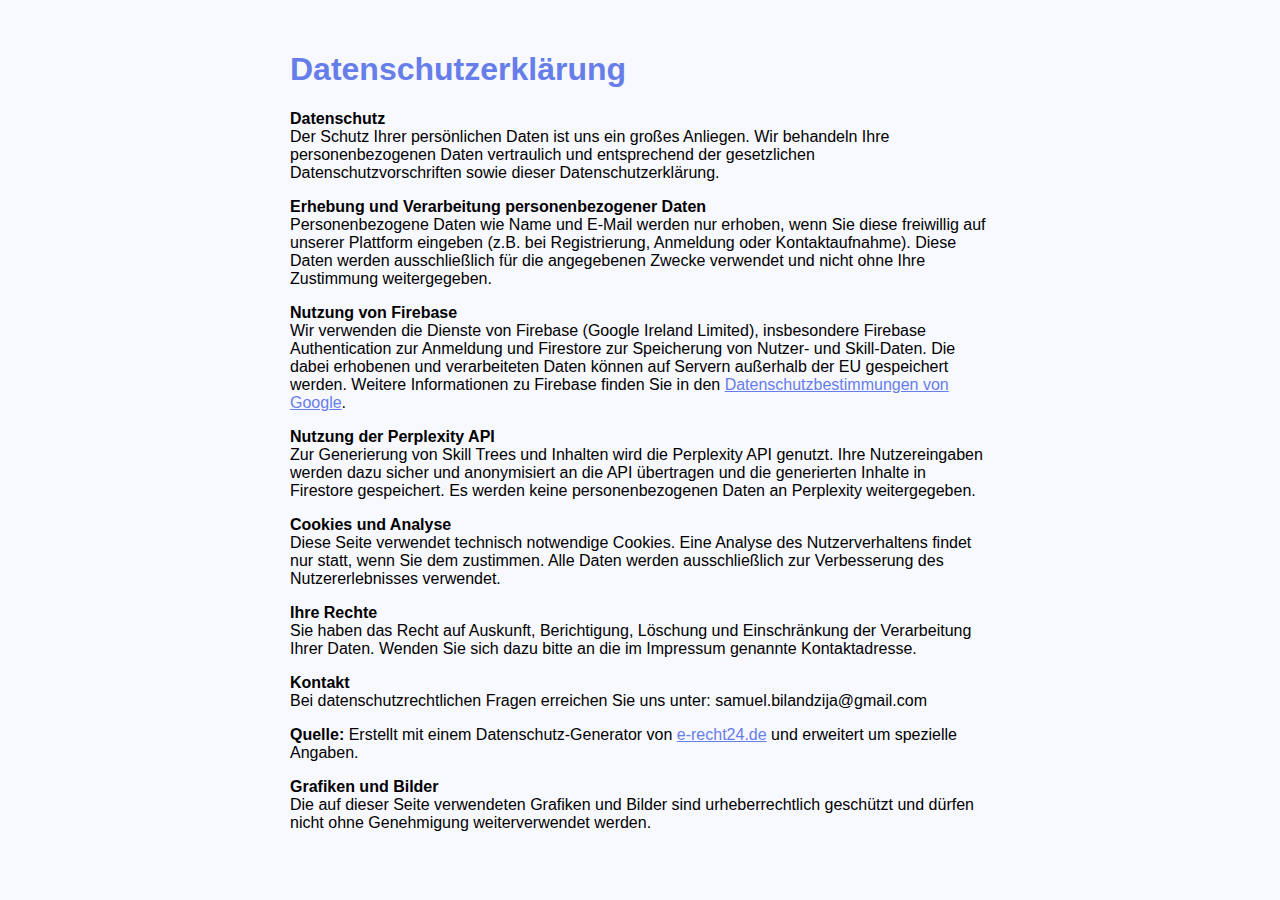
<file: Datenschutz.html>
<!DOCTYPE html>
<html lang="de">
<head>
  <meta charset="UTF-8">
  <title>Datenschutzerklärung</title>
  <meta name="viewport" content="width=device-width, initial-scale=1.0">
  <style>
    body { font-family: Arial, sans-serif; padding: 30px; max-width: 700px; margin: auto; background: #f8f8ff;}
    h1 { color: #667eea;}
    a { color: #667eea;}
  </style>
</head>
<body>
  <h1>Datenschutzerklärung</h1>
  <p>
    <strong>Datenschutz</strong><br>
    Der Schutz Ihrer persönlichen Daten ist uns ein großes Anliegen. Wir behandeln Ihre personenbezogenen Daten vertraulich und entsprechend der gesetzlichen Datenschutzvorschriften sowie dieser Datenschutzerklärung.
  </p>

  <p>
    <strong>Erhebung und Verarbeitung personenbezogener Daten</strong><br>
    Personenbezogene Daten wie Name und E-Mail werden nur erhoben, wenn Sie diese freiwillig auf unserer Plattform eingeben (z.B. bei Registrierung, Anmeldung oder Kontaktaufnahme). Diese Daten werden ausschließlich für die angegebenen Zwecke verwendet und nicht ohne Ihre Zustimmung weitergegeben.
  </p>

  <p>
    <strong>Nutzung von Firebase</strong><br>
    Wir verwenden die Dienste von Firebase (Google Ireland Limited), insbesondere Firebase Authentication zur Anmeldung und Firestore zur Speicherung von Nutzer- und Skill-Daten. Die dabei erhobenen und verarbeiteten Daten können auf Servern außerhalb der EU gespeichert werden. Weitere Informationen zu Firebase finden Sie in den <a href="https://policies.google.com/privacy">Datenschutzbestimmungen von Google</a>.
  </p>

  <p>
    <strong>Nutzung der Perplexity API</strong><br>
    Zur Generierung von Skill Trees und Inhalten wird die Perplexity API genutzt. Ihre Nutzereingaben werden dazu sicher und anonymisiert an die API übertragen und die generierten Inhalte in Firestore gespeichert. Es werden keine personenbezogenen Daten an Perplexity weitergegeben.
  </p>

  <p>
    <strong>Cookies und Analyse</strong><br>
    Diese Seite verwendet technisch notwendige Cookies. Eine Analyse des Nutzerverhaltens findet nur statt, wenn Sie dem zustimmen. Alle Daten werden ausschließlich zur Verbesserung des Nutzererlebnisses verwendet.
  </p>

  <p>
    <strong>Ihre Rechte</strong><br>
    Sie haben das Recht auf Auskunft, Berichtigung, Löschung und Einschränkung der Verarbeitung Ihrer Daten. Wenden Sie sich dazu bitte an die im Impressum genannte Kontaktadresse.
  </p>

  <p>
    <strong>Kontakt</strong><br>
    Bei datenschutzrechtlichen Fragen erreichen Sie uns unter: samuel.bilandzija@gmail.com
  </p>
  <p>
    <strong>Quelle:</strong> Erstellt mit einem Datenschutz-Generator von <a href="https://www.e-recht24.de">e-recht24.de</a> und erweitert um spezielle Angaben.
  </p>
  <p>
  <strong>Grafiken und Bilder</strong><br>
  Die auf dieser Seite verwendeten Grafiken und Bilder sind urheberrechtlich geschützt und dürfen nicht ohne Genehmigung weiterverwendet werden.
  </p>
</body>
</html>
</file>
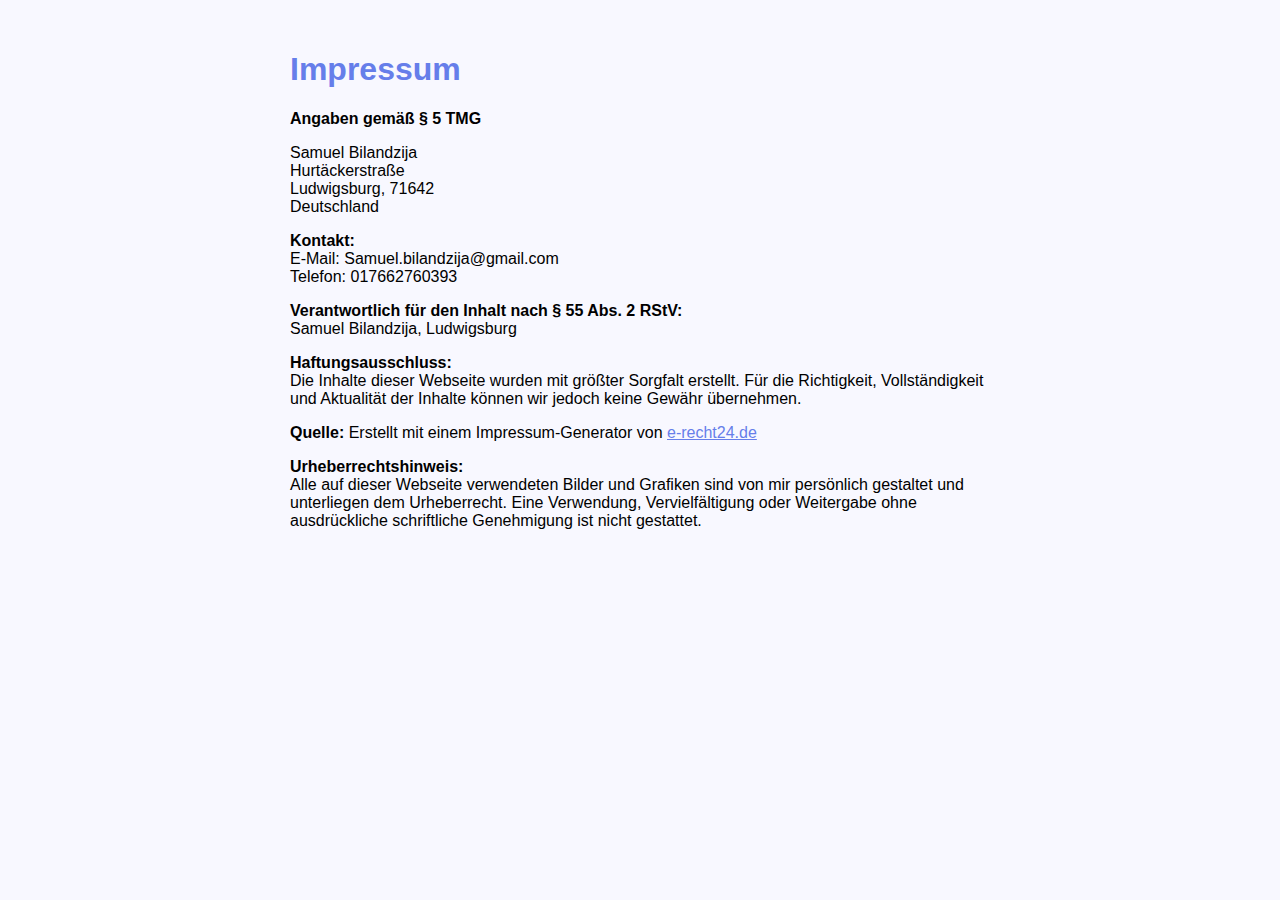
<file: Impressum.html>
<!DOCTYPE html>
<html lang="de">
<head>
  <meta charset="UTF-8">
  <title>Impressum</title>
  <meta name="viewport" content="width=device-width, initial-scale=1.0">
  <style>
    body { font-family: Arial, sans-serif; padding: 30px; max-width: 700px; margin: auto; background: #f8f8ff;}
    h1 { color: #667eea; }
    a { color: #667eea; }
  </style>
</head>
<body>
  <h1>Impressum</h1>
  <p><strong>Angaben gemäß § 5 TMG</strong></p>
  <p>
    Samuel Bilandzija<br>
    Hurtäckerstraße<br>
    Ludwigsburg, 71642<br>
    Deutschland
  </p>
  <p>
    <strong>Kontakt:</strong><br>
    E-Mail: Samuel.bilandzija@gmail.com<br>
    Telefon: 017662760393
  </p>
  <p>
    <strong>Verantwortlich für den Inhalt nach § 55 Abs. 2 RStV:</strong><br>
    Samuel Bilandzija, Ludwigsburg
  </p>
  <p>
    <strong>Haftungsausschluss:</strong><br>
    Die Inhalte dieser Webseite wurden mit größter Sorgfalt erstellt. Für die Richtigkeit, Vollständigkeit und Aktualität der Inhalte können wir jedoch keine Gewähr übernehmen.<br>
  </p>
  <p>
    <strong>Quelle:</strong> Erstellt mit einem Impressum-Generator von <a href="https://www.e-recht24.de">e-recht24.de</a>
  </p>
  <p>
  <strong>Urheberrechtshinweis:</strong><br>
  Alle auf dieser Webseite verwendeten Bilder und Grafiken sind von mir persönlich gestaltet und unterliegen dem Urheberrecht. Eine Verwendung, Vervielfältigung oder Weitergabe ohne ausdrückliche schriftliche Genehmigung ist nicht gestattet.
  </p>

</body>
</html>
</file>
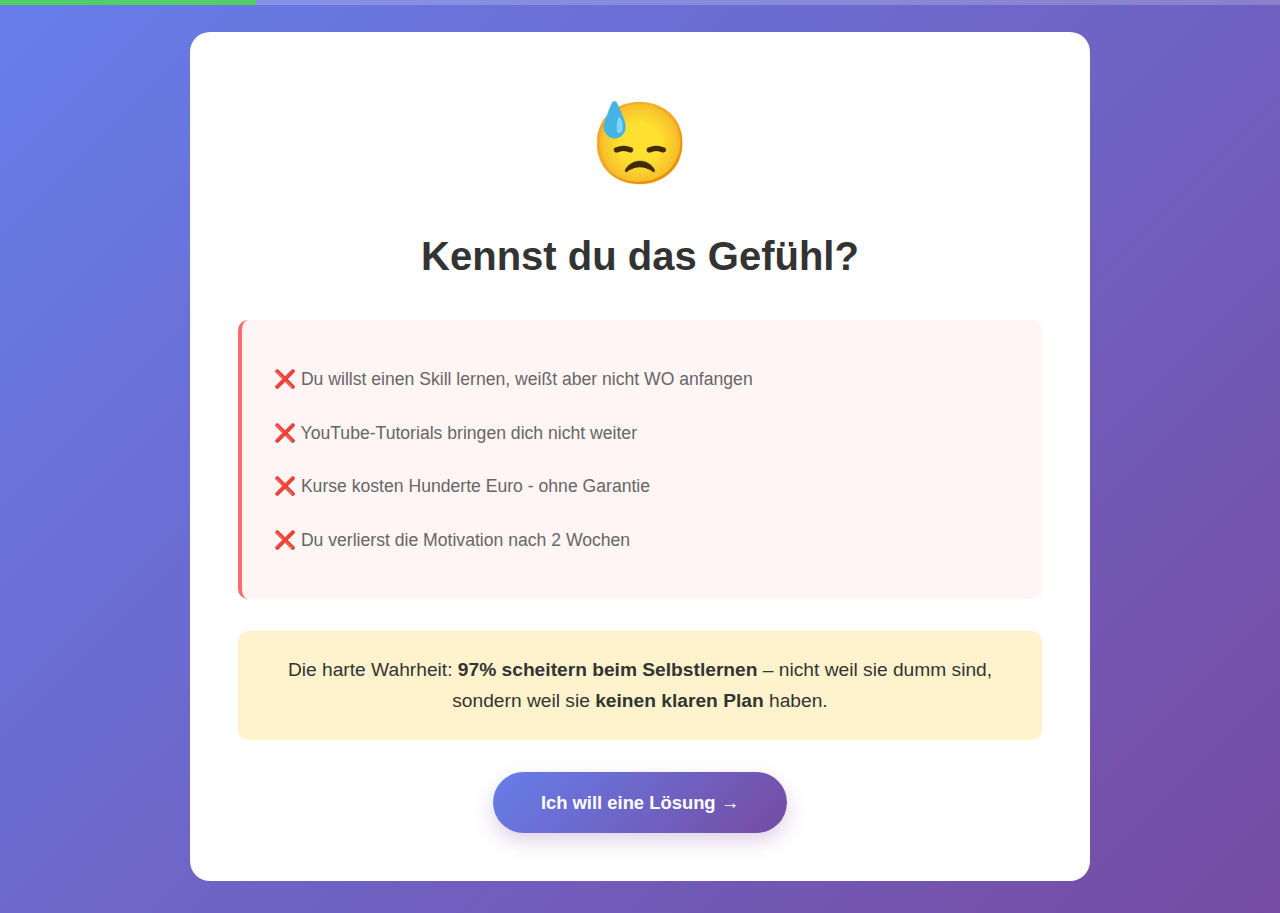
<file: onboarding.html>
<!DOCTYPE html>
<html lang="de">
<head>
    <meta charset="UTF-8">
    <meta name="viewport" content="width=device-width, initial-scale=1.0">
    <title>Willkommen - Rick2Skill</title>
    <link rel="stylesheet" href="style.css">
</head>
<body>
    <div class="onboarding-wrapper">
        <!-- Progress Indicator -->
        <div class="progress-bar">
            <div class="progress-fill" id="progress"></div>
        </div>
        
        <div class="onboarding-container">
            
            <!-- SLIDE 1: Pain Point (Der Schmerz) -->
            <div class="onboarding-screen active" id="screen-1">
                <div class="pain-visual">
                    <div class="stuck-emoji">😓</div>
                    <h1 class="pain-headline">Kennst du das Gefühl?</h1>
                </div>
                
                <div class="pain-list">
                    <div class="pain-item">❌ Du willst einen Skill lernen, weißt aber nicht WO anfangen</div>
                    <div class="pain-item">❌ YouTube-Tutorials bringen dich nicht weiter</div>
                    <div class="pain-item">❌ Kurse kosten Hunderte Euro - ohne Garantie</div>
                    <div class="pain-item">❌ Du verlierst die Motivation nach 2 Wochen</div>
                </div>
                
                <p class="pain-truth">Die harte Wahrheit: <strong>97% scheitern beim Selbstlernen</strong> – nicht weil sie dumm sind, sondern weil sie <strong>keinen klaren Plan</strong> haben.</p>
                
                <button class="onboarding-btn pulse" onclick="nextScreen()">Ich will eine Lösung →</button>
            </div>

            <!-- SLIDE 2: No Excuses (Dringlichkeit) -->
            <div class="onboarding-screen" id="screen-2">
                <img src="rick-happy-removebg.png" alt="Rick" class="onboarding-rick bounce">
                <h1>Keine Ausreden mehr! 🚀</h1>
                
                <div class="urgency-box">
                    <div class="stat">
                        <div class="stat-number">365</div>
                        <div class="stat-label">Tage verschwendet ohne Fortschritt</div>
                    </div>
                    <div class="stat">
                        <div class="stat-number">€1,200</div>
                        <div class="stat-label">Durchschnitt für erfolglose Kurse</div>
                    </div>
                </div>
                
                <p class="urgency-text">
                    Jeder Tag ohne strukturierten Plan ist ein <strong>verlorener Tag</strong>.<br>
                    Während du wartest, lernen andere <strong>systematisch</strong> mit Rick2Skill.
                </p>
                
                <div class="social-proof">
                    <div class="avatars">
                        <div class="avatar">👤</div>
                        <div class="avatar">👤</div>
                        <div class="avatar">👤</div>
                        <div class="avatar">+43</div>
                    </div>
                    <p>19 Nutzer haben heute ihren Skill-Tree gestartet</p>
                </div>
                
                <button class="onboarding-btn" onclick="nextScreen()">Zeig mir wie →</button>
            </div>

            <!-- SLIDE 3: The Graph (Visueller Beweis) -->
            <div class="onboarding-screen graph-screen" id="screen-3">
                <h1>Mit vs. Ohne Rick2Skill 📈</h1>
                <p class="graph-subtitle">So sieht dein Lernfortschritt aus:</p>
                
                <div class="comparison-container">
                    <div class="graph-wrapper">
                        <svg viewBox="0 0 400 300" class="progress-graph">
                            <!-- Grid Lines -->
                            <line x1="40" y1="250" x2="380" y2="250" stroke="#e0e0e0" stroke-width="2"/>
                            <line x1="40" y1="200" x2="380" y2="200" stroke="#e0e0e0" stroke-width="1" stroke-dasharray="5,5"/>
                            <line x1="40" y1="150" x2="380" y2="150" stroke="#e0e0e0" stroke-width="1" stroke-dasharray="5,5"/>
                            <line x1="40" y1="100" x2="380" y2="100" stroke="#e0e0e0" stroke-width="1" stroke-dasharray="5,5"/>
                            <line x1="40" y1="50" x2="380" y2="50" stroke="#e0e0e0" stroke-width="1" stroke-dasharray="5,5"/>
                            <line x1="40" y1="50" x2="40" y2="250" stroke="#e0e0e0" stroke-width="2"/>
                            
                            <!-- Ohne Rick (Flache Kurve - Rot) -->
                            <path d="M 40 240 Q 150 220, 380 200" 
                                  fill="none" 
                                  stroke="#ff6b6b" 
                                  stroke-width="3"
                                  stroke-dasharray="8,5"
                                  class="without-rick"/>
                            <text x="320" y="190" fill="#ff6b6b" font-size="16" font-weight="bold"
                            style="text-shadow: 2px 2px 4px rgba(255,255,255,0.8);">Ohne Plan</text>

                            
                            <!-- Mit Rick (Exponentielle Kurve - Grün) -->
                            <path d="M 40 240 Q 100 200, 200 120 T 380 30" 
                                  fill="none" 
                                  stroke="#51cf66" 
                                  stroke-width="4"
                                  class="with-rick"/>
                            <text x="280" y="60" fill="#f4fce3" font-size="16" font-weight="bold" 
                            style="text-shadow: 2px 2px 4px rgba(6, 58, 2, 0.8);">Mit Rick2Skill 🚀</text>
                            
                            <!-- Labels -->
                            <text x="10" y="255" fill="#666" font-size="12">0%</text>
                            <text x="0" y="55" fill="#666" font-size="12">100%</text>
                            <text x="200" y="280" fill="#666" font-size="12" text-anchor="middle">Zeit →</text>
                        </svg>
                    </div>
                    
                    <div class="graph-insights">
                        <div class="insight">
                            <div class="insight-icon">🐌</div>
                            <div>
                                <strong>Ohne Struktur:</strong> Planlos & frustriert.<br>
                                Nach 3 Monaten: nur 15% Fortschritt.
                            </div>
                        </div>
                        <div class="insight success">
                            <div class="insight-icon">🚀</div>
                            <div>
                                <strong>Mit Rick2Skill:</strong> Klarer Pfad, messbare Erfolge.<br>
                                Nach 3 Monaten: 80% Fortschritt!
                            </div>
                        </div>
                    </div>
                </div>
                
                <button class="onboarding-btn" onclick="nextScreen()">Das will ich auch! →</button>
            </div>

            <!-- SLIDE 4: How it Works (Einfachheit zeigen) -->
            <div class="onboarding-screen" id="screen-4">
                <h1>So einfach geht's 💡</h1>
                <p class="steps-subtitle">3 Schritte zu deinem Skill-Tree</p>
                
                <div class="steps-visual">
                    <div class="step-card">
                        <div class="step-number">1</div>
                        <div class="step-icon">🎯</div>
                        <h3>Ziel eingeben</h3>
                        <p>"Ich will Italienisch kochen lernen"</p>
                    </div>
                    
                    <div class="arrow">→</div>
                    
                    <div class="step-card">
                        <div class="step-number">2</div>
                        <div class="step-icon">🦥✨</div>
                        <h3>Rick zaubert</h3>
                        <p>KI erstellt strukturierten Lernpfad in 10 Sekunden</p>
                    </div>
                    
                    <div class="arrow">→</div>
                    
                    <div class="step-card">
                        <div class="step-number">3</div>
                        <div class="step-icon">📈</div>
                        <h3>Schritt für Schritt folgen</h3>
                        <p>Klare Levels, messbare Erfolge!</p>
                    </div>
                </div>
                
                <div class="testimonial">
                    <p>"In 2 Wochen mit Rick2Skill mehr gelernt als in einem Jahren ohne richtigen Plan!"</p>
                    <span>– Sarah, hat Journaling & Meditation gelernt </span>
                </div>
                
                <button class="onboarding-btn" onclick="nextScreen()">Los geht's! 🚀</button>
            </div>

                 <!-- SLIDE 5: Beta Start -->
            <div class="onboarding-screen pricing-screen" id="screen-5">
                <h1>Willkommen bei Rick2Skill Beta! 🎉</h1>
                <p class="pricing-subtitle">Teste die Plattform jetzt kostenlos</p>
                
                <div style="background: linear-gradient(135deg, #667eea 0%, #764ba2 100%); color: white; padding: 2rem; border-radius: 20px; margin: 2rem 0;">
                    <h2 style="color: white; margin-top: 0;">Beta-Features:</h2>
                    <ul style="text-align: left; font-size: 1.1rem; line-height: 2;">
                        <li>✓ Bis zu 2 Skill-Trees erstellen</li>
                        <li>✓ Bis zu 30% Fortschritt pro Skill</li>
                        <li>✓ Alle Basis-Features testen</li>
                        <li>✓ Feedback geben und mitgestalten</li>
                    </ul>
                </div>
                
                <p style="font-size: 1.1rem; color: #666; margin: 2rem 0;">
                    Wir sind noch in der Beta-Phase und freuen uns auf dein Feedback!<br>
                    Die Vollversion kommt bald mit noch mehr Features.
                </p>
                
                <button class="onboarding-btn" style="background: linear-gradient(135deg, #667eea 0%, #764ba2 100%); color: white; padding: 1rem 3rem; font-size: 1.2rem;" onclick="startBeta()">
                    Jetzt starten! 🚀
                </button>
            </div>
   


            </div>

        </div>
    </div>

    <script type="module">
        let currentScreen = 1;
        const totalScreens = 5;

        // Progress Bar Update
        function updateProgress() {
            const progress = (currentScreen / totalScreens) * 100;
            document.getElementById('progress').style.width = progress + '%';
        }

        window.nextScreen = function() {
            document.getElementById(`screen-${currentScreen}`).classList.remove('active');
            currentScreen++;
            document.getElementById(`screen-${currentScreen}`).classList.add('active');
            updateProgress();
            
            // Animationen triggern
            if (currentScreen === 3) {
                animateGraph();
            }
        }

        // Graph Animation
        function animateGraph() {
            const withRick = document.querySelector('.with-rick');
            const withoutRick = document.querySelector('.without-rick');
            
            withRick.style.strokeDasharray = '1000';
            withRick.style.strokeDashoffset = '1000';
            withRick.style.animation = 'drawLine 2s ease-out forwards';
            
            setTimeout(() => {
                withoutRick.style.strokeDasharray = '1000';
                withoutRick.style.strokeDashoffset = '1000';
                withoutRick.style.animation = 'drawLine 2s ease-out forwards';
            }, 500);
        }

        // Beta Start
        window.startBeta = function() {
            localStorage.setItem('userPlan', 'beta');
            localStorage.setItem('hasSeenOnboarding', 'true');
            localStorage.setItem('skillTreesCreated', '0');
            localStorage.setItem('maxSkillTrees', '2');
            
            console.log('✅ Beta gestartet!');
            window.location.href = 'dashboard.html';
        }

        // Fake Countdown (Scarcity)
        let spotsLeft = 23;
        setInterval(() => {
            if (spotsLeft > 10 && Math.random() > 0.7) {
                spotsLeft--;
                document.getElementById('spots-left').textContent = `noch ${spotsLeft} Plätze`;
            }
        }, 8000);

        updateProgress();
    </script>
</body>
</html>
</file>
<file: style.css>
* {
    margin: 0;
    padding: 0;
    box-sizing: border-box;
}

body {
    font-family: -apple-system, BlinkMacSystemFont, 'Segoe UI', sans-serif;
    line-height: 1.6;
    color: #333;
}
/* Loading Screen */
.loading-screen {
    position: fixed;
    top: 0;
    left: 0;
    width: 100%;
    height: 100vh;
    background: linear-gradient(135deg, #f5f7fa 0%, #c3cfe2 100%);
    display: flex;
    justify-content: center;
    align-items: center;
    z-index: 9999;
    transition: opacity 0.5s ease-out;
}

.loading-screen.fade-out {
    opacity: 0;
    pointer-events: none;
}

.loading-content {
    text-align: center;
}

.loading-rick {
    width: 150px;
    height: auto;
    animation: float 2s ease-in-out infinite;
    filter: drop-shadow(0 10px 25px rgba(102, 126, 234, 0.3));
}

@keyframes float {
    0%, 100% {
        transform: translateY(0px);
    }
    50% {
        transform: translateY(-20px);
    }
}

.loading-content h2 {
    margin: 2rem 0 1rem;
    font-size: 1.5rem;
    color: #333;
}

/* Spinner */
.loader {
    border: 4px solid rgba(118, 75, 162, 0.2);
    border-top: 4px solid #764ba2;
    border-radius: 50%;
    width: 50px;
    height: 50px;
    animation: spin 1s linear infinite;
    margin: 0 auto;
}

@keyframes spin {
    0% { transform: rotate(0deg); }
    100% { transform: rotate(360deg); }
}

/* Navigation */
nav {
    display: flex;
    justify-content: space-between;
    align-items: center;
    padding: 1.5rem 5%;
    background: white;
    box-shadow: 0 2px 10px rgba(0,0,0,0.05);
    position: sticky;
    top: 0;
    z-index: 100;
}

.logo {
    font-size: 1.8rem;
    font-weight: bold;
    background: linear-gradient(135deg, #667eea 0%, #764ba2 100%);
    -webkit-background-clip: text;
    -webkit-text-fill-color: transparent;
}

.highlight-2 {
    background: linear-gradient(135deg, #f093fb 0%, #f5576c 100%);
    -webkit-background-clip: text;
    -webkit-text-fill-color: transparent;
    font-size: 2rem;
}

.nav-buttons a {
    margin-left: 2rem;
    text-decoration: none;
    color: #333;
    font-weight: 500;
    transition: color 0.3s;
}

.nav-buttons {
    display: flex;
    align-items: center;
}

.nav-buttons a:hover {
    color: #667eea;
}

.cta-button {
    background: linear-gradient(135deg, #667eea 0%, #764ba2 100%);
    color: white !important;
    padding: 0.7rem 1.5rem;
    border-radius: 8px;
}

.nav-toggle {
    display: none;
    flex-direction: column;
    justify-content: center;
    gap: 6px;
    width: 44px;
    height: 44px;
    border: none;
    background: rgba(102, 126, 234, 0.1);
    border-radius: 12px;
    cursor: pointer;
    transition: background 0.3s;
}

.nav-toggle span {
    display: block;
    width: 22px;
    height: 2px;
    background: #333;
    border-radius: 999px;
    transition: transform 0.3s, opacity 0.3s;
    margin: 0 auto;
}

.nav-toggle.open {
    background: rgba(118, 75, 162, 0.15);
}

.nav-toggle.open span:nth-child(1) {
    transform: translateY(8px) rotate(45deg);
}

.nav-toggle.open span:nth-child(2) {
    opacity: 0;
}

.nav-toggle.open span:nth-child(3) {
    transform: translateY(-8px) rotate(-45deg);
}

/* Hero Section - Split Grid Layout */
.hero {
    display: grid;
    grid-template-columns: 1.2fr 1fr;
    gap: 4rem;
    align-items: center;
    padding: 5rem 5% 4rem;
    background: linear-gradient(135deg, #f5f7fa 0%, #c3cfe2 100%);
    min-height: 650px;
}

/* Linke Seite - Text Content */
.hero-content {
    max-width: 650px;
}

.hero h1 {
    font-size: 4rem;
    margin-bottom: 1.5rem;
    line-height: 1.15;
    font-weight: 800;
    color: #1a1a1a;
}

.hero-description {
    font-size: 1.25rem;
    color: #444;
    margin-bottom: 2rem;
    line-height: 1.8;
}

.hero-button {
    display: inline-block;
    background: linear-gradient(135deg, #667eea 0%, #764ba2 100%);
    color: white;
    padding: 1.2rem 2.8rem;
    text-decoration: none;
    border-radius: 12px;
    font-size: 1.15rem;
    font-weight: 600;
    transition: transform 0.3s, box-shadow 0.3s;
    box-shadow: 0 10px 30px rgba(102, 126, 234, 0.3);
}

.hero-button:hover {
    transform: translateY(-4px);
    box-shadow: 0 15px 40px rgba(102, 126, 234, 0.4);
}

.hero-note {
    margin-top: 1.5rem;
    font-size: 1rem;
    color: #666;
    font-style: italic;
}

/* Rechte Seite - Rick */
.hero-right {
    display: flex;
    flex-direction: column;
    align-items: center;
    justify-content: center;
    gap: 1.5rem;
}

.rick-preview {
    width: 280px;
    height: auto;
    transition: transform 0.3s ease;
    filter: drop-shadow(0 15px 35px rgba(102, 126, 234, 0.25));
}

.rick-preview:hover {
    transform: translateY(-15px) scale(1.05);
}

.rick-link {
    display: flex;
    flex-direction: column;
    align-items: center;
    gap: 0.5rem;
    text-decoration: none;
    color: #667eea;
    font-size: 1.05rem;
    font-weight: 500;
    transition: all 0.3s ease;
}

.rick-link:hover {
    color: #764ba2;
}

.rick-link span {
    font-style: italic;
}

.arrow-down {
    font-size: 2.5rem;
    animation: bounce 2s infinite;
    color: #667eea;
}

@keyframes bounce {
    0%, 20%, 50%, 80%, 100% {
        transform: translateY(0);
    }
    40% {
        transform: translateY(-15px);
    }
    60% {
        transform: translateY(-8px);
    }
}

/* Hero Section mit animierten Blobs */
.hero {
    display: grid;
    grid-template-columns: 1.2fr 1fr;
    gap: 4rem;
    align-items: center;
    padding: 5rem 5% 4rem;
    background: linear-gradient(135deg, #f5f7fa 0%, #c3cfe2 100%);
    min-height: 650px;
    position: relative;
    overflow: hidden;
}

/* Blob 1 - Oben Rechts (rechtes Grid) */
.hero::before {
    content: '';
    position: absolute;
    width: 400px;
    height: 400px;
    top: -120px;
    right: -80px;
    background: rgba(118, 75, 162, 0.35);
    border-radius: 30% 70% 70% 30% / 30% 30% 70% 70%;
    animation: blob-morph 8s ease-in-out infinite;
    z-index: 0;
}

/* Blob 2 - Unten Links (rechtes Grid) */
.hero::after {
    content: '';
    position: absolute;
    width: 320px;
    height: 320px;
    bottom: -80px;
    right: 40%;
    background: rgba(118, 75, 162, 0.3);
    border-radius: 60% 40% 30% 70% / 60% 30% 70% 40%;
    animation: blob-morph-reverse 10s ease-in-out infinite;
    z-index: 0;
}

/* Blob Animation */
@keyframes blob-morph {
    0%, 100% {
        border-radius: 30% 70% 70% 30% / 30% 30% 70% 70%;
        transform: rotate(0deg) scale(1);
    }
    25% {
        border-radius: 58% 42% 75% 25% / 76% 46% 54% 24%;
        transform: rotate(5deg) scale(1.05);
    }
    50% {
        border-radius: 50% 50% 33% 67% / 55% 27% 73% 45%;
        transform: rotate(-3deg) scale(0.98);
    }
    75% {
        border-radius: 33% 67% 58% 42% / 63% 68% 32% 37%;
        transform: rotate(-5deg) scale(1.02);
    }
}

@keyframes blob-morph-reverse {
    0%, 100% {
        border-radius: 60% 40% 30% 70% / 60% 30% 70% 40%;
        transform: rotate(0deg) scale(1);
    }
    25% {
        border-radius: 30% 60% 70% 40% / 50% 60% 30% 60%;
        transform: rotate(-4deg) scale(1.03);
    }
    50% {
        border-radius: 60% 40% 50% 40% / 40% 50% 60% 40%;
        transform: rotate(3deg) scale(0.97);
    }
    75% {
        border-radius: 40% 60% 40% 50% / 60% 40% 50% 60%;
        transform: rotate(4deg) scale(1.05);
    }
}

/* Content über Blobs */
.hero-content,
.hero-right {
    position: relative;
    z-index: 1;
}


/* Content über Blobs */
.hero-content,
.hero-right {
    position: relative;
    z-index: 1;
}



/* Smooth Scroll */
html {
    scroll-behavior: smooth;
}

/* Responsive - Für Tablets und Handys */
@media (max-width: 968px) {
    .nav-toggle {
        display: flex;
    }

    .nav-buttons {
        position: fixed;
        inset: 0;
        padding: 5rem 2rem 2rem;
        flex-direction: column;
        justify-content: flex-start;
        align-items: flex-start;
        gap: 1.5rem;
        background: rgba(255, 255, 255, 0.98);
        transform: translateY(-100%);
        transition: transform 0.3s ease, opacity 0.3s ease;
        opacity: 0;
        pointer-events: none;
    }

    .nav-buttons.open {
        transform: translateY(0);
        opacity: 1;
        pointer-events: auto;
    }

    .nav-buttons a {
        margin: 0;
        font-size: 1.2rem;
    }

    .cta-button {
        width: 100%;
        text-align: center;
    }

    body.nav-open {
        overflow: hidden;
    }

    .hero {
        grid-template-columns: 1fr;
        text-align: center;
        gap: 3rem;
    }
    
    .hero-content {
        max-width: 100%;
    }
    
    .hero h1 {
        font-size: 3rem;
    }
    
    .rick-preview {
        width: 200px;
    }
}

/* Rick Teaser im Hero */
.rick-teaser {
    margin-top: 4rem;
    display: flex;
    flex-direction: column;
    align-items: center;
    gap: 1rem;
}

.rick-preview {
    width: 120px;
    height: auto;
    transition: transform 0.3s ease;
    filter: drop-shadow(0 10px 25px rgba(102, 126, 234, 0.2));
}

.rick-preview:hover {
    transform: translateY(-10px);
}

.rick-link {
    display: flex;
    flex-direction: column;
    align-items: center;
    gap: 0.5rem;
    text-decoration: none;
    color: #667eea;
    font-size: 1rem;
    font-weight: 500;
    transition: all 0.3s ease;
}

.rick-link:hover {
    color: #764ba2;
    transform: translateY(5px);
}

.rick-link span {
    font-style: italic;
}

.arrow-down {
    font-size: 2rem;
    animation: bounce 2s infinite;
    color: #667eea;
}

@keyframes bounce {
    0%, 20%, 50%, 80%, 100% {
        transform: translateY(0);
    }
    40% {
        transform: translateY(-10px);
    }
    60% {
        transform: translateY(-5px);
    }
}

/* Smooth Scroll */
html {
    scroll-behavior: smooth;
}


/* Problem Section */
.problem-section {
    padding: 5rem 5%;
    background: white;
}

.problem-section h2 {
    text-align: center;
    font-size: 2.8rem;
    margin-bottom: 1.5rem;
    color: #333;
    font-weight: 700;
}

.problem-intro {
    text-align: center;
    font-size: 1.2rem;
    max-width: 800px;
    margin: 0 auto 3rem;
    color: #555;
    line-height: 1.8;
}

.problem-comparison {
    display: grid;
    grid-template-columns: 1fr 1fr;
    gap: 3rem;
    max-width: 1200px;
    margin: 0 auto;
}

.comparison-column {
    padding: 2.5rem;
    border-radius: 15px;
}

.comparison-column.bad {
    background: #fff5f5;
    border: 2px solid #e74c3c;
}

.comparison-column.good {
    background: #f0fdf4;
    border: 2px solid #10b981;
}

.comparison-column h3 {
    font-size: 1.8rem;
    margin-bottom: 1.5rem;
}

.comparison-column ul {
    list-style: none;
    padding: 0;
}

.comparison-column li {
    margin-bottom: 1rem;
    padding-left: 1.5rem;
    position: relative;
    font-size: 1.05rem;
}

.comparison-column.bad li:before {
    content: "✗";
    position: absolute;
    left: 0;
    color: #e74c3c;
    font-weight: bold;
}

.comparison-column.good li:before {
    content: "✓";
    position: absolute;
    left: 0;
    color: #10b981;
    font-weight: bold;
}

/* Solution Section */
.solution-section {
    padding: 5rem 5%;
    background: linear-gradient(135deg, #667eea 0%, #764ba2 100%);
    color: white;
}

.solution-section h2 {
    text-align: center;
    font-size: 2.8rem;
    margin-bottom: 3rem;
}

.solution-grid {
    display: grid;
    grid-template-columns: repeat(auto-fit, minmax(260px, 1fr));
    gap: 2rem;
    max-width: 1200px;
    margin: 0 auto;
}

.solution-card {
    background: rgba(255, 255, 255, 0.1);
    backdrop-filter: blur(10px);
    padding: 2rem;
    border-radius: 15px;
    border: 1px solid rgba(255, 255, 255, 0.2);
    position: relative;
}

.solution-number {
    position: absolute;
    top: -15px;
    left: 20px;
    background: white;
    color: #667eea;
    width: 40px;
    height: 40px;
    border-radius: 50%;
    display: flex;
    align-items: center;
    justify-content: center;
    font-weight: bold;
    font-size: 1.3rem;
}

.solution-card h3 {
    font-size: 1.5rem;
    margin: 1rem 0;
}

/* Rick Section */
.rick-section {
    padding: 5rem 5%;
    background: white;
}

.rick-content {
    display: grid;
    grid-template-columns: 1.5fr 1fr;
    gap: 4rem;
    align-items: center;
    max-width: 1200px;
    margin: 0 auto;
}

.rick-text h2 {
    font-size: 2.8rem;
    margin-bottom: 1.5rem;
    color: #764ba2;
}

.rick-intro {
    font-size: 1.25rem;
    margin-bottom: 1.5rem;
    line-height: 1.8;
}

.rick-text p {
    font-size: 1.1rem;
    margin-bottom: 2rem;
    line-height: 1.8;
    color: #555;
}

.rick-promise {
    background: linear-gradient(135deg, #f5f7fa 0%, #c3cfe2 100%);
    padding: 2rem;
    border-radius: 15px;
    margin-top: 2rem;
}

.rick-promise h3 {
    font-size: 1.5rem;
    margin-bottom: 1rem;
    color: #333;
}

.rick-benefits {
    list-style: none;
    padding: 0;
}

.rick-benefits li {
    margin-bottom: 0.8rem;
    padding-left: 1.5rem;
    position: relative;
    font-size: 1.05rem;
}

.rick-benefits li:before {
    content: "✨";
    position: absolute;
    left: 0;
}

.rick-image {
    text-align: center;
}

.rick-image img {
    width: 100%;
    max-width: 350px;
    border-radius: 20px;
    box-shadow: 0 10px 40px rgba(0,0,0,0.15);
}

.rick-caption {
    margin-top: 1rem;
    font-style: italic;
    color: #666;
}

/* Use Cases */
.use-cases {
    padding: 5rem 5%;
    background: #f8f9fa;
}

.use-cases h2 {
    text-align: center;
    font-size: 2.8rem;
    margin-bottom: 3rem;
}

.use-case-grid {
    display: grid;
    grid-template-columns: repeat(auto-fit, minmax(300px, 1fr));
    gap: 2rem;
    max-width: 1200px;
    margin: 0 auto;
}

.use-case-card {
    background: white;
    padding: 2.5rem;
    border-radius: 15px;
    box-shadow: 0 4px 15px rgba(0,0,0,0.08);
    transition: transform 0.3s;
}

.use-case-card:hover {
    transform: translateY(-5px);
}

.use-case-card h3 {
    font-size: 1.6rem;
    margin-bottom: 1rem;
    color: #764ba2;
}

/* Social Proof */
.social-proof {
    padding: 5rem 5%;
    background: white;
}

.social-proof h2 {
    text-align: center;
    font-size: 2.8rem;
    margin-bottom: 3rem;
}

.proof-grid {
    display: grid;
    grid-template-columns: repeat(auto-fit, minmax(280px, 1fr));
    gap: 2rem;
    max-width: 1000px;
    margin: 0 auto;
}

.proof-item {
    text-align: center;
    padding: 2rem;
}

.proof-stat {
    font-size: 2rem;
    font-weight: bold;
    background: linear-gradient(135deg, #667eea 0%, #764ba2 100%);
    -webkit-background-clip: text;
    -webkit-text-fill-color: transparent;
    margin-bottom: 1rem;
}

/* Waitlist */
.waitlist {
    padding: 5rem 5%;
    background: linear-gradient(135deg, #667eea 0%, #764ba2 100%);
    color: white;
    text-align: center;
}

.waitlist h2 {
    font-size: 2.8rem;
    margin-bottom: 1rem;
}

.waitlist p {
    font-size: 1.2rem;
    margin-bottom: 2rem;
    max-width: 700px;
    margin-left: auto;
    margin-right: auto;
}

#waitlist-form {
    display: flex;
    gap: 1rem;
    max-width: 550px;
    margin: 0 auto 1.5rem;
    flex-wrap: wrap;
    justify-content: center;
}

#waitlist-form input {
    flex: 1;
    min-width: 280px;
    padding: 1.2rem;
    border: none;
    border-radius: 8px;
    font-size: 1.05rem;
}

#waitlist-form button {
    padding: 1.2rem 2.5rem;
    background: white;
    color: #667eea;
    border: none;
    border-radius: 8px;
    font-size: 1.05rem;
    font-weight: 600;
    cursor: pointer;
    transition: transform 0.3s;
}

#waitlist-form button:hover {
    transform: scale(1.05);
}

#success-message {
    margin-top: 1rem;
    font-size: 1.2rem;
    font-weight: 600;
}

.waitlist-guarantee {
    font-size: 1rem;
    margin-top: 1rem;
    opacity: 0.95;
    font-weight: 500;
}

.hidden {
    display: none;
}

/* Footer */
footer {
    padding: 2rem;
    text-align: center;
    background: #1a1a1a;
    color: white;
}

.footer-logo {
    font-size: 1.5rem;
    font-weight: bold;
    background: linear-gradient(135deg, #667eea 0%, #764ba2 100%);
    -webkit-background-clip: text;
    -webkit-text-fill-color: transparent;
    margin-bottom: 0.5rem;
}

/* Responsive */
@media (max-width: 968px) {
    .hero,
    .rick-content,
    .problem-comparison {
        grid-template-columns: 1fr;
        text-align: center;
    }
    
    .hero h1 {
        font-size: 2.8rem;
    }
    
    nav {
        flex-direction: column;
        gap: 1rem;
    }
    
    .nav-buttons a {
        margin-left: 1rem;
    }
    
    .hero-image img,
    .rick-image img {
        margin: 0 auto;
    }
}
/* Auth/Login Page Styles */
.auth-section {
    min-height: 100vh;
    display: flex;
    justify-content: center;
    align-items: center;
    padding: 2rem;
    background: linear-gradient(135deg, #f5f7fa 0%, #c3cfe2 100%);
}

.auth-container {
    background: white;
    border-radius: 20px;
    box-shadow: 0 20px 60px rgba(0,0,0,0.1);
    max-width: 450px;
    width: 100%;
    overflow: hidden;
}

.auth-tabs {
    display: grid;
    grid-template-columns: 1fr 1fr;
    background: #f8f9fa;
}

.tab-button {
    padding: 1.2rem;
    border: none;
    background: transparent;
    font-size: 1rem;
    font-weight: 600;
    cursor: pointer;
    color: #666;
    transition: all 0.3s;
}

.tab-button.active {
    background: white;
    color: #764ba2;
    border-bottom: 3px solid #764ba2;
}

.auth-form {
    padding: 2.5rem;
}

.auth-form h2 {
    font-size: 2rem;
    margin-bottom: 0.5rem;
    color: #333;
}

.form-subtitle {
    color: #666;
    margin-bottom: 2rem;
}

.form-group {
    margin-bottom: 1.5rem;
}

.form-group label {
    display: block;
    margin-bottom: 0.5rem;
    font-weight: 500;
    color: #333;
}

.form-group input {
    width: 100%;
    padding: 0.9rem;
    border: 2px solid #e0e0e0;
    border-radius: 8px;
    font-size: 1rem;
    transition: border 0.3s;
}

.form-group input:focus {
    outline: none;
    border-color: #764ba2;
}

.auth-button {
    width: 100%;
    padding: 1.1rem;
    background: linear-gradient(135deg, #667eea 0%, #764ba2 100%);
    color: white;
    border: none;
    border-radius: 10px;
    font-size: 1.1rem;
    font-weight: 600;
    cursor: pointer;
    transition: transform 0.3s;
}

.auth-button:hover {
    transform: translateY(-2px);
}

.form-footer {
    margin-top: 1.5rem;
    text-align: center;
    color: #666;
    font-size: 0.9rem;
}

.form-footer a {
    color: #764ba2;
    text-decoration: none;
}

.forgot-password {
    color: #667eea !important;
}

.hidden {
    display: none !important;
}


/* ========================================
   ONBOARDING STYLES - Optimiert & Responsive
   ======================================== */

/* Wrapper & Progress Bar */
.onboarding-wrapper {
    min-height: 100vh;
    background: linear-gradient(135deg, #667eea 0%, #764ba2 100%);
}

.progress-bar {
    position: fixed;
    top: 0;
    left: 0;
    width: 100%;
    height: 5px;
    background: rgba(255,255,255,0.2);
    z-index: 1000;
}

.progress-fill {
    height: 100%;
    background: #51cf66;
    transition: width 0.5s ease;
}

/* Container & Screens */
.onboarding-container {
    min-height: calc(100vh - 5px);
    display: flex;
    justify-content: center;
    align-items: center;
    padding: 2rem;
}

.onboarding-screen {
    background: white;
    border-radius: 20px;
    padding: 3rem;
    max-width: 900px;
    width: 100%;
    display: none;
    animation: slideIn 0.5s ease;
    text-align: center; /* ALLE Inhalte zentriert */
}

.onboarding-screen.active {
    display: block;
}

@keyframes slideIn {
    from { opacity: 0; transform: translateX(50px); }
    to { opacity: 1; transform: translateX(0); }
}

/* Überschriften - ALLE ZENTRIERT */
.onboarding-screen h1 {
    font-size: 2.5rem;
    color: #333;
    margin-bottom: 1rem;
    text-align: center;
}

.onboarding-screen h2 {
    font-size: 2rem;
    color: #333;
    margin-bottom: 1rem;
    text-align: center;
}

.onboarding-screen p {
    text-align: center;
}

/* ===== SLIDE 1: Pain Point ===== */
.pain-visual {
    text-align: center;
    margin-bottom: 2rem;
}

.stuck-emoji {
    font-size: 5rem;
    animation: shake 1s infinite;
}

@keyframes shake {
    0%, 100% { transform: translateX(0); }
    25% { transform: translateX(-10px); }
    75% { transform: translateX(10px); }
}

.pain-headline {
    font-size: 2.5rem;
    color: #333;
    margin-top: 1rem;
    text-align: center;
}

.pain-list {
    background: #fff5f5;
    border-left: 4px solid #ff6b6b;
    padding: 2rem;
    border-radius: 10px;
    margin: 2rem 0;
    text-align: left; /* List items links */
}

.pain-item {
    font-size: 1.1rem;
    padding: 0.8rem 0;
    color: #666;
}

.pain-truth {
    font-size: 1.2rem;
    text-align: center;
    color: #333;
    padding: 1.5rem;
    background: #fff3cd;
    border-radius: 10px;
    margin: 2rem 0;
}

/* ===== SLIDE 2: Urgency ===== */
.urgency-box {
    display: grid;
    grid-template-columns: 1fr 1fr;
    gap: 2rem;
    margin: 2rem 0;
}

.stat {
    text-align: center;
    padding: 2rem;
    background: #fff5f5;
    border-radius: 15px;
}

.stat-number {
    font-size: 3rem;
    font-weight: 800;
    color: #ff6b6b;
}

.stat-label {
    font-size: 1rem;
    color: #666;
    margin-top: 0.5rem;
}

.urgency-text {
    text-align: center;
    font-size: 1.2rem;
    line-height: 1.8;
    margin: 2rem 0;
}

.social-proof {
    background: #f0f9ff;
    padding: 1.5rem;
    border-radius: 10px;
    text-align: center;
    margin: 2rem 0;
}

.avatars {
    display: flex;
    justify-content: center;
    gap: -0.5rem;
    margin-bottom: 1rem;
}

.avatar {
    width: 40px;
    height: 40px;
    background: #667eea;
    color: white;
    border-radius: 50%;
    display: flex;
    align-items: center;
    justify-content: center;
    border: 2px solid white;
    margin-left: -10px;
}

.avatar:first-child {
    margin-left: 0;
}

/* ===== SLIDE 3: Graph ===== */
.graph-screen {
    max-width: 1000px;
}

.graph-subtitle {
    text-align: center;
    font-size: 1.1rem;
    color: #666;
    margin-bottom: 2rem;
}

.comparison-container {
    background: #f8f9fa;
    padding: 2rem;
    border-radius: 15px;
}

.graph-wrapper {
    margin-bottom: 2rem;
}

.progress-graph {
    width: 100%;
    height: auto;
}

@keyframes drawLine {
    to { stroke-dashoffset: 0; }
}

.graph-insights {
    display: grid;
    grid-template-columns: 1fr 1fr;
    gap: 1.5rem;
}

.insight {
    display: flex;
    gap: 1rem;
    padding: 1.5rem;
    background: white;
    border-radius: 10px;
    border-left: 4px solid #ff6b6b;
    text-align: left; /* Insight-Text links */
}

.insight.success {
    border-left-color: #51cf66;
}

.insight-icon {
    font-size: 2rem;
}

/* ===== SLIDE 4: Steps ===== */
.steps-subtitle {
    text-align: center;
    font-size: 1.1rem;
    color: #666;
    margin-bottom: 2rem;
}

.steps-visual {
    display: flex;
    align-items: center;
    justify-content: center;
    gap: 1rem;
    margin: 2rem 0;
}

.step-card {
    flex: 1;
    text-align: center;
    padding: 2rem;
    background: linear-gradient(135deg, #f8f9fa 0%, #e9ecef 100%);
    border-radius: 15px;
    position: relative;
}

.step-number {
    position: absolute;
    top: -15px;
    left: -15px;
    width: 40px;
    height: 40px;
    background: #667eea;
    color: white;
    border-radius: 50%;
    display: flex;
    align-items: center;
    justify-content: center;
    font-weight: 800;
}

.step-icon {
    font-size: 3rem;
    margin-bottom: 1rem;
}

.step-card h3 {
    font-size: 1.3rem;
    margin-bottom: 0.5rem;
    text-align: center;
}

.step-card p {
    text-align: center;
}

.arrow {
    font-size: 2rem;
    color: #667eea;
}

.testimonial {
    background: #f0f9ff;
    padding: 2rem;
    border-left: 4px solid #667eea;
    border-radius: 10px;
    margin: 2rem 0;
    font-style: italic;
    text-align: center;
}

.testimonial span {
    display: block;
    margin-top: 1rem;
    font-style: normal;
    font-weight: 600;
    color: #667eea;
    text-align: center;
}

/* ========================================
   SLIDE 5: CLEAN PRICING (Minimalistisch)
   ======================================== */

.pricing-screen {
    max-width: 850px !important; /* Kleiner Container */
}

.pricing-subtitle {
    text-align: center;
    font-size: 1.1rem;
    color: #666;
    margin-bottom: 3rem;
}

/* Pricing Cards - Nur 2, nebeneinander */
.pricing-cards-clean {
    display: grid;
    grid-template-columns: 1.3fr 1fr;
    gap: 2rem;
    margin: 2rem 0 3rem;
}

.pricing-card-clean {
    background: white;
    border: 2px solid #e0e0e0;
    border-radius: 16px;
    padding: 2.5rem 2rem;
    position: relative;
    transition: all 0.3s ease;
}

.pricing-card-clean:hover {
    box-shadow: 0 10px 30px rgba(0,0,0,0.1);
    transform: translateY(-5px);
}

/* Premium Card - Featured */
.premium-clean {
    border: 2px solid #764ba2;
    background: linear-gradient(135deg, #ffffff 0%, #f8f7ff 100%);
    box-shadow: 0 10px 40px rgba(118, 75, 162, 0.15);
}

.popular-badge-clean {
    position: absolute;
    top: -12px;
    left: 50%;
    transform: translateX(-50%);
    background: linear-gradient(135deg, #ff6b6b 0%, #ff8787 100%);
    color: white;
    padding: 0.4rem 1.2rem;
    border-radius: 20px;
    font-weight: 600;
    font-size: 0.85rem;
    box-shadow: 0 4px 15px rgba(255, 107, 107, 0.3);
}

.pricing-card-clean h3 {
    font-size: 1.5rem;
    margin-bottom: 1.5rem;
    color: #333;
    text-align: center;
}

/* Price Display - Clean */
.price-display {
    text-align: center;
    margin: 1.5rem 0 0.5rem;
}

.price-main {
    font-size: 3.5rem;
    font-weight: 800;
    color: #764ba2;
    line-height: 1;
}

.price-period {
    font-size: 1.1rem;
    color: #666;
    margin-left: 0.3rem;
}

.price-deal {
    text-align: center;
    color: #51cf66;
    font-weight: 600;
    font-size: 0.95rem;
    margin-bottom: 2rem;
    min-height: 20px;
}

/* Features List - Minimalistisch */
.features-clean {
    list-style: none;
    padding: 0;
    margin: 2rem 0;
}

.features-clean li {
    padding: 0.75rem 0;
    font-size: 1rem;
    color: #333;
    display: flex;
    align-items: center;
    gap: 0.8rem;
}

.features-clean .check {
    color: #51cf66;
    font-weight: 800;
    font-size: 1.2rem;
}

.features-clean .cross {
    color: #ff6b6b;
    font-weight: 800;
    font-size: 1.2rem;
}

/* CTA Buttons - Clean */
.cta-btn-clean {
    width: 100%;
    padding: 1.1rem;
    border: none;
    border-radius: 10px;
    font-size: 1.1rem;
    font-weight: 700;
    cursor: pointer;
    transition: all 0.3s;
    margin-top: 1rem;
}

.premium-cta {
    background: linear-gradient(135deg, #667eea 0%, #764ba2 100%);
    color: white;
    box-shadow: 0 6px 20px rgba(118, 75, 162, 0.25);
}

.premium-cta:hover {
    transform: translateY(-2px);
    box-shadow: 0 10px 30px rgba(118, 75, 162, 0.35);
}

.free-cta {
    background: white;
    color: #667eea;
    border: 2px solid #667eea;
}

.free-cta:hover {
    background: #f8f9fa;
}

/* Guarantee Badge */
.guarantee-clean {
    text-align: center;
    margin-top: 1rem;
    color: #51cf66;
    font-weight: 600;
    font-size: 0.9rem;
}

/* Scarcity Banner - Subtil */
.scarcity-clean {
    background: linear-gradient(135deg, #fff5f5 0%, #ffe0e0 100%);
    color: #ff6b6b;
    padding: 1rem 1.5rem;
    border-radius: 10px;
    text-align: center;
    margin: 2rem 0 1.5rem;
    font-size: 0.95rem;
    border-left: 4px solid #ff6b6b;
}

.scarcity-clean strong {
    font-weight: 700;
    color: #ff6b6b;
}

/* Trust Signals - Minimalistisch */
.trust-clean {
    display: flex;
    justify-content: center;
    gap: 2.5rem;
    margin-top: 2rem;
    font-size: 0.9rem;
    color: #666;
}

.trust-clean span {
    display: flex;
    align-items: center;
    gap: 0.4rem;
}

/* ========================================
   RESPONSIVE - CLEAN PRICING
   ======================================== */

@media (max-width: 768px) {
    .pricing-cards-clean {
        grid-template-columns: 1fr;
        gap: 1.5rem;
    }
    
    .price-main {
        font-size: 2.8rem;
    }
    
    .trust-clean {
        flex-direction: column;
        gap: 0.8rem;
        align-items: center;
    }
    
    .scarcity-clean {
        font-size: 0.85rem;
        padding: 0.8rem 1rem;
    }
}

@media (min-width: 769px) and (max-width: 1024px) {
    .pricing-screen {
        max-width: 750px !important;
    }
}

/* ========================================
   FEHLENDE STYLES - Rick & Buttons
   ======================================== */

/* Rick-Bild (alle Slides) */
.onboarding-rick {
    width: 150px;
    height: auto;
    margin: 0 auto 2rem;
    display: block;
    animation: float 3s ease-in-out infinite;
}

@keyframes float {
    0%, 100% { transform: translateY(0px); }
    50% { transform: translateY(-20px); }
}

/* Hauptbutton (Slide 1-4) */
.onboarding-btn {
    background: linear-gradient(135deg, #667eea 0%, #764ba2 100%);
    color: white;
    padding: 1.2rem 3rem;
    border: none;
    border-radius: 50px;
    font-size: 1.15rem;
    font-weight: 600;
    cursor: pointer;
    transition: all 0.3s;
    display: block;
    margin: 2rem auto 0;
    box-shadow: 0 8px 20px rgba(118, 75, 162, 0.25);
}

.onboarding-btn:hover {
    transform: translateY(-3px);
    box-shadow: 0 12px 30px rgba(118, 75, 162, 0.35);
}

.onboarding-btn.pulse {
    animation: pulse 2s infinite;
}

@keyframes pulse {
    0%, 100% { transform: scale(1); }
    50% { transform: scale(1.03); }
}

/* Rick Bounce Animation (Slide 2) */
.bounce {
    animation: float 3s ease-in-out infinite;
}

/* Mobile - Rick kleiner */
@media (max-width: 768px) {
        .onboarding-rick {
        width: 80px !important; 
        margin: 0 auto 1rem auto !important; /* "auto" links/rechts zentriert ihn */
        display: block !important; 
    }
    
    .onboarding-btn {
        padding: 1rem 2rem;
        font-size: 1rem;
        width: 100%;
        max-width: 350px;
    }
}


/* Tablet (iPad) */
@media (min-width: 769px) and (max-width: 1024px) {
    .onboarding-screen {
        padding: 2.5rem;
        max-width: 750px;
    }
    
    .pricing-cards-final {
        grid-template-columns: 1fr 1fr;
    }
    
    .pricing-card.featured {
        transform: scale(1.02);
    }
}
/* Zweistufiger Preis */
.price-beta-wrapper {
    display: flex;
    align-items: baseline;
    justify-content: center;
    gap: 0.5rem;
}

.price-label {
    font-size: 0.9rem;
    color: #ff6b6b;
    font-weight: 600;
}

.price-highlighted {
    color: #51cf66 !important;
}

.price-normal {
    text-align: center;
    font-size: 0.85rem;
    color: #999;
    text-decoration: line-through;
    margin-top: 0.3rem;
}
/* ========================================
   PRICING WRAPPER & AMOUNT - FEHLEND
   ======================================== */

.price-wrapper-clean {
    text-align: center;
    margin: 1.5rem 0;
}

.price-beta-tag {
    display: block;
    background: #fff5f5;
    color: #ff6b6b;
    padding: 0.3rem 0.8rem;
    border-radius: 20px;
    font-size: 0.75rem;
    font-weight: 700;
    margin: 0 auto 0.8rem;
    text-transform: uppercase;
    width: fit-content;
}

.price-amount-clean {
    display: flex;
    align-items: baseline;
    justify-content: center;
    gap: 0.2rem;
    margin: 0.5rem 0;
}

.price-amount-clean .currency {
    font-size: 1.5rem;
    font-weight: 700;
    color: #764ba2;
}

.price-amount-clean .amount {
    font-size: 3.5rem;
    font-weight: 800;
    color: #51cf66;
    line-height: 1;
}

.price-amount-clean .period {
    font-size: 1.1rem;
    color: #666;
}

.price-regular {
    font-size: 0.85rem;
    color: #999;
    margin-top: 0.3rem;
    text-align: center;
}

.price-regular s {
    opacity: 0.7;
}

/* ========================================
   DASHBOARD - GAMIFIED VERSION
   ======================================== */

/* Dark Mode Variables */
:root[data-theme="light"] {
    --bg-primary: #f5f7fa;
    --bg-secondary: #ffffff;
    --text-primary: #333333;
    --text-secondary: #666666;
    --border-color: #e0e0e0;
    --shadow: 0 4px 15px rgba(0,0,0,0.08);
    --gradient-primary: linear-gradient(135deg, #667eea 0%, #764ba2 100%);
    --gradient-success: linear-gradient(135deg, #11998e 0%, #38ef7d 100%);
    --gradient-warning: linear-gradient(135deg, #f093fb 0%, #f5576c 100%);
}

:root[data-theme="dark"] {
    --bg-primary: #1a1a2e;
    --bg-secondary: #16213e;
    --text-primary: #e0e0e0;
    --text-secondary: #b0b0b0;
    --border-color: #2a2a3e;
    --shadow: 0 4px 15px rgba(0,0,0,0.4);
    --gradient-primary: linear-gradient(135deg, #667eea 0%, #764ba2 100%);
    --gradient-success: linear-gradient(135deg, #11998e 0%, #38ef7d 100%);
    --gradient-warning: linear-gradient(135deg, #f093fb 0%, #f5576c 100%);
}

/* Dashboard Body */
.dashboard-body {
    background: var(--bg-primary);
    color: var(--text-primary);
    transition: background 0.3s, color 0.3s;
}

/* Header */
.dashboard-header {
    background: var(--gradient-primary);
    color: white;
    padding: 1rem 2rem;
    box-shadow: var(--shadow);
    position: sticky;
    top: 0;
    z-index: 1000;
    border-bottom: 3px solid rgba(255,255,255,0.1);
}

.header-content {
    max-width: 1400px;
    margin: 0 auto;
    display: flex;
    justify-content: space-between;
    align-items: center;
}

.logo {
    display: flex;
    align-items: center;
    gap: 1rem;
}

.logo-icon {
    width: 50px;
    height: 50px;
    border-radius: 50%;
    box-shadow: 0 4px 15px rgba(0,0,0,0.3);
    animation: pulse 2s ease-in-out infinite;
}

@keyframes pulse {
    0%, 100% { transform: scale(1); }
    50% { transform: scale(1.05); }
}

.logo h1 {
    font-size: 1.8rem;
    margin: 0;
    font-weight: 800;
    color: white;
    text-shadow: 0 2px 8px rgba(0,0,0,0.3);
}

.highlight-2 {
    color: #ffd700;
    font-size: 2rem;
}

.user-info {
    display: flex;
    align-items: center;
    gap: 1.5rem;
}

.dark-mode-toggle {
    width: 40px;
    height: 40px;
    border-radius: 50%;
    background: rgba(255,255,255,0.2);
    display: flex;
    align-items: center;
    justify-content: center;
    cursor: pointer;
    transition: all 0.3s;
}

.dark-mode-toggle:hover {
    background: rgba(255,255,255,0.3);
    transform: rotate(15deg);
}

.user-greeting {
    font-size: 1rem;
    font-weight: 600;
    background: rgba(255,255,255,0.2);
    padding: 0.5rem 1.2rem;
    border-radius: 25px;
    backdrop-filter: blur(10px);
}

.logout-btn {
    background: white;
    color: #667eea;
    border: none;
    padding: 0.7rem 1.8rem;
    border-radius: 25px;
    font-weight: 700;
    cursor: pointer;
    transition: all 0.3s;
    box-shadow: 0 4px 15px rgba(0,0,0,0.2);
    display: flex;
    align-items: center;
    gap: 0.5rem;
}

.logout-btn:hover {
    transform: translateY(-2px);
    box-shadow: 0 6px 20px rgba(0,0,0,0.3);
}

/* Main Dashboard */
.dashboard-main {
    max-width: 1400px;
    margin: 0 auto;
    padding: 2rem;
}

/* Motivation Section with Progress Ring */
.motivation-section {
    background: var(--bg-secondary);
    border-radius: 20px;
    padding: 2rem;
    margin-bottom: 2rem;
    box-shadow: var(--shadow);
    display: grid;
    grid-template-columns: auto 1fr;
    gap: 2rem;
    align-items: center;
}

.motivation-container {
    display: flex;
    align-items: center;
    gap: 2rem;
}

/* Progress Ring */
.progress-ring-container {
    position: relative;
    width: 180px;
    height: 180px;
}

.progress-ring {
    transform: rotate(-90deg);
}

.progress-ring-circle-bg {
    fill: none;
    stroke: var(--border-color);
    stroke-width: 8;
}

.progress-ring-circle {
    fill: none;
    stroke: url(#gradient);
    stroke-width: 8;
    stroke-linecap: round;
    transition: stroke-dashoffset 1s ease;
}

.rick-avatar {
    position: absolute;
    top: 50%;
    left: 50%;
    transform: translate(-50%, -50%);
    width: 120px;
    height: auto;
    border-radius: 50%;
    animation: float 3s ease-in-out infinite;
}

@keyframes float {
    0%, 100% { transform: translate(-50%, -50%) translateY(0px); }
    50% { transform: translate(-50%, -50%) translateY(-10px); }
}

.level-badge-float {
    position: absolute;
    bottom: 10px;
    right: 10px;
    background: var(--gradient-primary);
    color: white;
    width: 40px;
    height: 40px;
    border-radius: 50%;
    display: flex;
    align-items: center;
    justify-content: center;
    font-weight: 800;
    font-size: 1.2rem;
    box-shadow: 0 4px 15px rgba(0,0,0,0.3);
}

/* Glassmorphism Speech Bubble */
.glassmorphism {
    background: rgba(255,255,255,0.1);
    backdrop-filter: blur(10px);
    border: 2px solid rgba(255,255,255,0.2);
    box-shadow: 0 8px 32px rgba(0,0,0,0.1);
}

.speech-bubble {
    background: linear-gradient(135deg, #f0f4ff 0%, #e8f0ff 100%);
    border: 3px solid #667eea;
    border-radius: 20px;
    padding: 1.5rem 2rem;
    position: relative;
    max-width: 400px;
}

[data-theme="dark"] .speech-bubble {
    background: linear-gradient(135deg, #2a2a3e 0%, #1a1a2e 100%);
    border-color: #764ba2;
}

.speech-bubble p {
    margin: 0;
    font-size: 1.2rem;
    font-weight: 600;
    color: var(--text-primary);
}

.speech-arrow {
    position: absolute;
    left: -15px;
    top: 50%;
    transform: translateY(-50%);
    width: 0;
    height: 0;
    border-top: 10px solid transparent;
    border-bottom: 10px solid transparent;
    border-right: 15px solid #667eea;
}

/* Level Display */
.level-display {
    background: var(--gradient-primary);
    padding: 1.5rem 2rem;
    border-radius: 15px;
    color: white;
}

.level-info {
    display: flex;
    align-items: center;
    gap: 1.5rem;
}

.level-icon {
    font-size: 3rem;
}

.level-info h3 {
    margin: 0 0 0.5rem 0;
    font-size: 1.8rem;
}

.level-title {
    margin: 0 0 1rem 0;
    opacity: 0.9;
}

.xp-bar {
    width: 100%;
    height: 10px;
    background: rgba(255,255,255,0.2);
    border-radius: 10px;
    overflow: hidden;
    margin-bottom: 0.5rem;
}

.xp-fill {
    height: 100%;
    background: white;
    border-radius: 10px;
    transition: width 1s ease;
}

.xp-text {
    font-size: 0.9rem;
    opacity: 0.9;
}

/* Stats Bar */
.stats-bar {
    display: grid;
    grid-template-columns: repeat(auto-fit, minmax(220px, 1fr));
    gap: 1.5rem;
    margin-bottom: 2rem;
}

.stat-item {
    background: var(--bg-secondary);
    border-radius: 15px;
    padding: 1.5rem;
    display: flex;
    flex-direction: column;
    align-items: center;
    gap: 0.8rem;
    box-shadow: var(--shadow);
    transition: all 0.3s;
    position: relative;
    overflow: hidden;
}

.stat-item:hover {
    transform: translateY(-5px) scale(1.02);
    box-shadow: 0 8px 25px rgba(0,0,0,0.15);
}

.stat-item::before {
    content: '';
    position: absolute;
    top: 0;
    left: 0;
    width: 100%;
    height: 4px;
    background: var(--gradient-primary);
}

.stat-item[data-stat="tasks"]::before {
    background: var(--gradient-success);
}

.stat-item[data-stat="streak"]::before {
    background: linear-gradient(90deg, #ff6b6b 0%, #feca57 100%);
}

.stat-item[data-stat="coins"]::before {
    background: linear-gradient(90deg, #ffd700 0%, #ffed4e 100%);
}

.stat-icon-wrapper {
    width: 60px;
    height: 60px;
    border-radius: 15px;
    background: var(--gradient-primary);
    display: flex;
    align-items: center;
    justify-content: center;
    font-size: 2rem;
    color: white;
    box-shadow: 0 4px 15px rgba(102, 126, 234, 0.3);
}

.stat-icon-wrapper.tasks {
    background: var(--gradient-success);
}

.stat-icon-wrapper.streak {
    background: linear-gradient(135deg, #ff6b6b 0%, #feca57 100%);
}

.stat-icon-wrapper.coins {
    background: linear-gradient(135deg, #ffd700 0%, #ffed4e 100%);
}

.stat-label {
    font-size: 0.9rem;
    color: var(--text-secondary);
    text-align: center;
}

.stat-value {
    font-size: 1.8rem;
    font-weight: 800;
    color: var(--text-primary);
}

#streakChart {
    position: absolute;
    bottom: 0;
    left: 0;
    width: 100%;
    height: 40px;
    opacity: 0.2;
}

/* Achievements/Badges Section */
.achievements-section {
    background: var(--bg-secondary);
    border-radius: 20px;
    padding: 2rem;
    margin-bottom: 2rem;
    box-shadow: var(--shadow);
}

.section-title {
    font-size: 1.8rem;
    color: var(--text-primary);
    margin-bottom: 1.5rem;
    display: flex;
    align-items: center;
    gap: 0.5rem;
}

.badges-container {
    display: grid;
    grid-template-columns: repeat(auto-fill, minmax(120px, 1fr));
    gap: 1.5rem;
}

.badge {
    background: var(--bg-primary);
    border: 3px solid var(--border-color);
    border-radius: 15px;
    padding: 1.5rem 1rem;
    display: flex;
    flex-direction: column;
    align-items: center;
    gap: 0.5rem;
    transition: all 0.3s;
    cursor: pointer;
}

.badge.earned {
    border-color: #667eea;
    background: linear-gradient(135deg, #f0f4ff 0%, #e8f0ff 100%);
}

[data-theme="dark"] .badge.earned {
    background: linear-gradient(135deg, #2a2a3e 0%, #1a1a2e 100%);
}

.badge.earned:hover {
    transform: scale(1.1) rotate(5deg);
    box-shadow: 0 8px 25px rgba(102, 126, 234, 0.3);
}

.badge.locked {
    opacity: 0.5;
    cursor: not-allowed;
}

.badge i {
    font-size: 2.5rem;
    color: #667eea;
}

.badge.locked i {
    color: var(--text-secondary);
}

.badge span {
    font-size: 0.9rem;
    font-weight: 600;
    color: var(--text-primary);
}

/* Skill Trees Section */
.skill-trees-section {
    margin-bottom: 3rem;
}

.skill-trees-grid {
    display: grid;
    grid-template-columns: repeat(auto-fill, minmax(280px, 1fr));
    gap: 1.5rem;
}

/* Skill Tree Card */
.skill-tree-card {
    background: var(--bg-secondary);
    border-radius: 20px;
    padding: 2rem;
    box-shadow: var(--shadow);
    cursor: pointer;
    transition: all 0.4s cubic-bezier(0.175, 0.885, 0.32, 1.275);
    opacity: 0;
    transform: translateY(20px) scale(0.9);
}

.skill-tree-card.appear {
    opacity: 1;
    transform: translateY(0) scale(1);
}

.skill-tree-card:hover {
    transform: translateY(-10px) rotateX(5deg);
    box-shadow: 0 15px 40px rgba(0,0,0,0.2);
}

.skill-card-header {
    display: flex;
    justify-content: space-between;
    align-items: center;
    margin-bottom: 1rem;
}

.skill-icon-large {
    font-size: 4rem;
    filter: drop-shadow(0 4px 8px rgba(0,0,0,0.2));
}

.skill-level-badge {
    background: var(--gradient-primary);
    color: white;
    padding: 0.4rem 1rem;
    border-radius: 20px;
    font-size: 0.9rem;
    font-weight: 700;
    box-shadow: 0 4px 15px rgba(102, 126, 234, 0.3);
}

.skill-name {
    font-size: 1.3rem;
    color: var(--text-primary);
    margin: 0 0 1rem 0;
    text-align: center;
}

/* Progress Circle */
.progress-circle {
    width: 100px;
    height: 100px;
    margin: 0 auto;
}

.circle-bg {
    fill: none;
    stroke: var(--border-color);
    stroke-width: 3;
}

.circle {
    fill: none;
    stroke: url(#gradient);
    stroke-width: 3;
    stroke-linecap: round;
    transform: rotate(-90deg);
    transform-origin: 50% 50%;
    transition: stroke-dasharray 1s ease;
}

.percentage {
    fill: var(--text-primary);
    font-family: sans-serif;
    font-size: 0.5em;
    font-weight: bold;
    text-anchor: middle;
}

.skill-stats {
    display: flex;
    justify-content: space-around;
    margin-top: 1rem;
    padding-top: 1rem;
    border-top: 2px solid var(--border-color);
}

.skill-stats span {
    display: flex;
    align-items: center;
    gap: 0.3rem;
    font-size: 0.9rem;
    color: var(--text-secondary);
}

/* Add Card */
.add-card {
    border: 3px dashed #667eea;
    background: linear-gradient(135deg, #f0f4ff 0%, #fef9ff 100%);
    display: flex;
    flex-direction: column;
    align-items: center;
    justify-content: center;
    gap: 1rem;
}

[data-theme="dark"] .add-card {
    background: linear-gradient(135deg, #2a2a3e 0%, #1a1a2e 100%);
}

.add-card.locked {
    border-color: var(--border-color);
    background: var(--bg-primary);
    opacity: 0.6;
    cursor: not-allowed;
}

.add-icon-wrapper {
    width: 80px;
    height: 80px;
    border-radius: 50%;
    background: var(--gradient-primary);
    display: flex;
    align-items: center;
    justify-content: center;
    font-size: 3rem;
    color: white;
    transition: all 0.3s;
}

.add-card:hover:not(.locked) .add-icon-wrapper {
    transform: rotate(90deg) scale(1.1);
}

.add-text {
    font-size: 1.1rem;
    color: var(--text-primary);
    font-weight: 600;
}

/* Upgrade CTA */
.upgrade-cta {
    background: linear-gradient(135deg, #fff5f5 0%, #ffe0e0 100%);
    border: 3px solid #ff6b6b;
    border-radius: 20px;
    padding: 2rem;
    margin-top: 2rem;
    text-align: center;
}

[data-theme="dark"] .upgrade-cta {
    background: linear-gradient(135deg, #3d1a1a 0%, #2a1a1a 100%);
}

.upgrade-content {
    max-width: 600px;
    margin: 0 auto;
}

.upgrade-icon {
    font-size: 3rem;
    color: #ff6b6b;
    margin-bottom: 1rem;
}

.upgrade-cta h3 {
    font-size: 1.8rem;
    color: #ff6b6b;
    margin-bottom: 0.5rem;
}

.upgrade-cta p {
    font-size: 1.1rem;
    color: var(--text-secondary);
    margin-bottom: 1.5rem;
}

.upgrade-btn {
    background: linear-gradient(135deg, #ff6b6b 0%, #ff8787 100%);
    color: white;
    border: none;
    padding: 1rem 2rem;
    border-radius: 50px;
    font-size: 1.1rem;
    font-weight: 700;
    cursor: pointer;
    transition: all 0.3s;
    box-shadow: 0 6px 20px rgba(255, 107, 107, 0.3);
    display: inline-flex;
    align-items: center;
    gap: 0.5rem;
}

.upgrade-btn:hover {
    transform: translateY(-3px);
    box-shadow: 0 10px 30px rgba(255, 107, 107, 0.4);
}

/* Modal */
.modal-overlay {
    position: fixed;
    top: 0;
    left: 0;
    width: 100%;
    height: 100%;
    background: rgba(0,0,0,0.7);
    display: none;
    justify-content: center;
    align-items: center;
    z-index: 2000;
    animation: fadeIn 0.3s;
}

.modal-overlay.active {
    display: flex;
}

@keyframes fadeIn {
    from { opacity: 0; }
    to { opacity: 1; }
}

.modal-content {
    background: var(--bg-secondary);
    border-radius: 20px;
    padding: 2.5rem;
    max-width: 600px;
    width: 90%;
    max-height: 90vh;
    overflow-y: auto;
    box-shadow: 0 20px 60px rgba(0,0,0,0.3);
    animation: slideUp 0.3s;
}

@keyframes slideUp {
    from {
        opacity: 0;
        transform: translateY(50px);
    }
    to {
        opacity: 1;
        transform: translateY(0);
    }
}

.modal-header {
    display: flex;
    justify-content: space-between;
    align-items: center;
    margin-bottom: 2rem;
    border-bottom: 2px solid var(--border-color);
    padding-bottom: 1rem;
}

.modal-header h2 {
    margin: 0;
    font-size: 2rem;
    background: linear-gradient(135deg, #667eea 0%, #764ba2 100%);
    -webkit-background-clip: text;
    -webkit-text-fill-color: transparent;
    background-clip: text;
    font-weight: 800;
    display: flex;
    align-items: center;
    gap: 0.5rem;
}


.modal-close {
    background: none;
    border: none;
    font-size: 2rem;
    color: var(--text-secondary);
    cursor: pointer;
    transition: all 0.3s;
    width: 40px;
    height: 40px;
    border-radius: 50%;
    display: flex;
    align-items: center;
    justify-content: center;
}

.modal-close:hover {
    background: #ff6b6b;
    color: white;
    transform: rotate(90deg);
}

/* Form Styles */
.skill-form {
    display: flex;
    flex-direction: column;
    gap: 1.5rem;
}

.form-group {
    display: flex;
    flex-direction: column;
    gap: 0.8rem;
}

.form-group label {
    font-weight: 600;
    color: var(--text-primary);
    font-size: 1rem;
    display: flex;
    align-items: center;
    gap: 0.5rem;
}

.form-group input[type="text"] {
    padding: 1.2rem 1.5rem;
    border: 2px solid var(--border-color);
    border-radius: 12px;
    font-size: 1.1rem;
    transition: all 0.3s;
    background: var(--bg-primary);
    color: var(--text-primary);
}

.form-group input[type="text"]::placeholder {
    color: var(--text-secondary);
    opacity: 0.7;
}

.form-group input[type="text"]:focus {
    outline: none;
    border-color: #667eea;
    box-shadow: 0 0 0 4px rgba(102, 126, 234, 0.1);
    transform: translateY(-2px);
}


/* Radio Groups */
.radio-group {
    display: grid;
    grid-template-columns: repeat(auto-fit, minmax(150px, 1fr));
    gap: 1rem;
}

.radio-option {
    display: flex;
    align-items: center;
    justify-content: center;
    gap: 0.5rem;
    padding: 1.2rem 1.5rem;
    border: 2px solid var(--border-color);
    border-radius: 12px;
    cursor: pointer;
    transition: all 0.3s cubic-bezier(0.4, 0, 0.2, 1);
    background: var(--bg-primary);
    text-align: center;
    min-height: 60px;
}

.radio-option input[type="radio"] {
    display: none;
}

.radio-option span {
    font-size: 1rem;
    font-weight: 600;
    color: var(--text-primary);
}


.radio-option:hover {
    border-color: #667eea;
    background: rgba(102, 126, 234, 0.05);
}

.radio-option:has(input:checked) {
    border-color: #667eea;
    background: linear-gradient(135deg, #667eea 0%, #764ba2 100%);
    color: white;
    box-shadow: 0 8px 20px rgba(102, 126, 234, 0.4);
    transform: scale(1.05);
}

.radio-option:has(input:checked) span {
    color: white;
}


[data-theme="dark"] .radio-option:has(input:checked) {
    background: linear-gradient(135deg, #2a2a3e 0%, #1a1a2e 100%);
}

/* Level Selector */
.level-selector {
    display: flex;
    gap: 1.5rem;
    justify-content: center;
    padding: 1rem 0;
}

.level-circle {
    width: 60px;
    height: 60px;
    border: 3px solid var(--border-color);
    border-radius: 50%;
    display: flex;
    align-items: center;
    justify-content: center;
    font-size: 1.5rem;
    font-weight: 800;
    color: var(--text-secondary);
    cursor: pointer;
    transition: all 0.3s cubic-bezier(0.4, 0, 0.2, 1);
    background: var(--bg-primary);
    box-shadow: 0 4px 10px rgba(0,0,0,0.1);
}

.level-circle:hover {
    border-color: #667eea;
    color: #667eea;
    transform: scale(1.15) rotate(10deg);
    box-shadow: 0 6px 15px rgba(102, 126, 234, 0.3);
}

.level-circle.selected {
    background: linear-gradient(135deg, #667eea 0%, #764ba2 100%);
    border-color: #667eea;
    color: white;
    transform: scale(1.2);
    box-shadow: 0 8px 20px rgba(102, 126, 234, 0.5);
}


.level-hint {
    text-align: center;
    font-size: 0.85rem;
    color: var(--text-secondary);
    margin: 0;
}

/* Form Actions */
.form-actions {
    display: flex;
    gap: 1rem;
    margin-top: 1rem;
}

.btn-secondary,
.btn-primary {
    flex: 1;
    padding: 1rem;
    border: none;
    border-radius: 10px;
    font-size: 1.1rem;
    font-weight: 700;
    cursor: pointer;
    transition: all 0.3s;
    display: flex;
    align-items: center;
    justify-content: center;
    gap: 0.5rem;
}

.btn-secondary {
    background: var(--bg-primary);
    color: var(--text-secondary);
    border: 2px solid var(--border-color);
}

.btn-secondary:hover {
    background: var(--border-color);
}

.btn-primary {
    background: var(--gradient-primary);
    color: white;
    box-shadow: 0 6px 20px rgba(102, 126, 234, 0.3);
}

.btn-primary:hover {
    transform: translateY(-3px);
    box-shadow: 0 10px 30px rgba(102, 126, 234, 0.4);
}

/* Unlock Animation */
@keyframes unlockFlash {
    0%, 100% { opacity: 0; }
    50% { opacity: 1; }
}

.unlock-flash {
    position: fixed;
    top: 0;
    left: 0;
    width: 100%;
    height: 100%;
    background: radial-gradient(circle, rgba(102,126,234,0.3) 0%, transparent 70%);
    pointer-events: none;
    z-index: 9999;
    animation: unlockFlash 0.8s ease;
}

/* Responsive */
@media (max-width: 768px) {
    .dashboard-header {
        padding: 1rem;
    }

    .header-content {
        flex-direction: column;
        align-items: flex-start;
        gap: 1rem;
        width: 100%;
    }

    .user-info {
        width: 100%;
        flex-wrap: wrap;
        justify-content: center;
        gap: 0.75rem;
    }

    .user-greeting,
    .logout-btn {
        width: 100%;
        text-align: center;
        justify-content: center;
    }

    .dark-mode-toggle {
        order: 3;
    }

    .dashboard-main {
        padding: 1rem;
    }

    .motivation-section {
        grid-template-columns: 1fr;
        text-align: center;
    }

    .motivation-container {
        flex-direction: column;
        align-items: center;
    }

    .progress-ring-container {
        margin-bottom: 1.2rem;
    }

    .stats-bar {
        grid-template-columns: 1fr;
    }

    .skill-trees-grid {
        grid-template-columns: 1fr;
    }

    .badges-container {
        grid-template-columns: repeat(2, 1fr);
    }

    .level-selector {
        gap: 0.5rem;
    }

    .level-circle {
        width: 40px;
        height: 40px;
        font-size: 1rem;
    }

    .form-actions {
        flex-direction: column;
    }
}
/* ========================================
   RICK ZAUBERT LOADING SCREEN
   ======================================== */

.rick-magic-overlay {
    position: fixed;
    top: 0;
    left: 0;
    width: 100%;
    height: 100%;
    background: linear-gradient(135deg, #667eea 0%, #764ba2 100%);
    display: none;
    justify-content: center;
    align-items: center;
    z-index: 9999;
    animation: fadeIn 0.3s;
}

.rick-magic-overlay.active {
    display: flex;
}

.magic-content {
    text-align: center;
    position: relative;
}

.magic-rick {
    width: 300px;
    height: auto;
    animation: magicFloat 2s ease-in-out infinite;
    filter: drop-shadow(0 10px 30px rgba(0,0,0,0.3));
}

@keyframes magicFloat {
    0%, 100% {
        transform: translateY(0) rotate(0deg);
    }
    50% {
        transform: translateY(-20px) rotate(5deg);
    }
}

.magic-sparkles {
    position: absolute;
    top: 50%;
    left: 50%;
    transform: translate(-50%, -50%);
    font-size: 5rem;
    animation: sparkle 1.5s ease-in-out infinite;
    pointer-events: none;
}

@keyframes sparkle {
    0%, 100% {
        opacity: 0;
        transform: translate(-50%, -50%) scale(0.5) rotate(0deg);
    }
    50% {
        opacity: 1;
        transform: translate(-50%, -50%) scale(1.5) rotate(180deg);
    }
}

.magic-text {
    color: white;
    font-size: 2rem;
    margin: 2rem 0 1rem 0;
    text-shadow: 0 4px 10px rgba(0,0,0,0.3);
    animation: pulse 2s ease-in-out infinite;
}

.magic-loader {
    display: flex;
    justify-content: center;
    gap: 1rem;
    margin-top: 2rem;
}

.magic-dot {
    width: 15px;
    height: 15px;
    background: white;
    border-radius: 50%;
    animation: bounce 1.4s ease-in-out infinite;
}

.magic-dot:nth-child(2) {
    animation-delay: 0.2s;
}

.magic-dot:nth-child(3) {
    animation-delay: 0.4s;
}

@keyframes bounce {
    0%, 80%, 100% {
        transform: translateY(0);
        opacity: 1;
    }
    40% {
        transform: translateY(-20px);
        opacity: 0.7;
    }
}
/* ========================================
   RICK ZAUBERT LOADING SCREEN
   ======================================== */

.rick-magic-overlay {
    position: fixed;
    top: 0;
    left: 0;
    width: 100%;
    height: 100%;
    background: linear-gradient(135deg, #667eea 0%, #764ba2 100%);
    display: none;
    justify-content: center;
    align-items: center;
    z-index: 9999;
    animation: fadeIn 0.3s;
}
.rick-magic-overlay.active { display: flex; }

.magic-content { text-align: center; position: relative; }
.magic-rick { width: 300px; height: auto; animation: magicFloat 2s ease-in-out infinite; filter: drop-shadow(0 10px 30px rgba(0,0,0,0.3)); }
@keyframes magicFloat {
    0%, 100% { transform: translateY(0) rotate(0deg);}
    50% { transform: translateY(-20px) rotate(5deg);}
}
.magic-sparkles {
    position: absolute; top: 50%; left: 50%; transform: translate(-50%, -50%);
    font-size: 5rem; animation: sparkle 1.5s ease-in-out infinite; pointer-events:none;
}
@keyframes sparkle {
    0%,100%{opacity:0; transform:translate(-50%,-50%) scale(0.5) rotate(0deg);}
    50%{opacity:1; transform:translate(-50%,-50%) scale(1.5) rotate(180deg);}
}
/* ========================================
   MOBILE FIX - FINAL (Kopieren & Einfügen)
   ======================================== */

@media (max-width: 768px) {
    
    /* 1. Layout-Container fixieren (Kein horizontales Scrollen) */
    html, body {
        overflow-x: hidden;
        width: 100%;
    }

    .onboarding-container {
        padding: 1rem; /* Weniger Rand = mehr Platz für Inhalt */
        align-items: flex-start; /* Oben anfangen, nicht Mitte */
        padding-top: 2rem;
    }

    .onboarding-screen {
        padding: 1.5rem; /* Weniger Innenabstand */
        width: 100% !important;
        box-sizing: border-box;
    }

    /* 2. Schriften & Icons verkleinern */
    .onboarding-screen h1, .pain-headline, .stat-number {
        font-size: 1.8rem !important; /* Deutlich kleiner */
        line-height: 1.2;
    }
    
    .onboarding-screen h2 {
        font-size: 1.4rem !important;
    }
    
    .onboarding-screen p, .pain-item, .insight {
        font-size: 0.95rem !important;
        text-align: left !important; /* Links liest sich auf Handy besser */
    }

    /* 3. KARTEN REPARIEREN (Steps, Pricing, Features) */
    
    /* Steps untereinander statt nebeneinander */
    .steps-visual {
        flex-direction: column;
        gap: 2rem;
    }
    
    .step-card {
        width: 100%; /* Volle Breite */
        margin-bottom: 1rem;
    }
    
    .arrow {
        transform: rotate(90deg); /* Pfeil nach unten */
        margin: 0.5rem 0;
    }

    /* Pricing untereinander */
    .pricing-cards-clean {
        grid-template-columns: 1fr !important; /* Erzwingt 1 Spalte */
        gap: 2rem;
    }

    /* Vergleichs-Graph untereinander */
    .graph-insights {
        grid-template-columns: 1fr !important;
        gap: 1rem;
    }

    .urgency-box {
        grid-template-columns: 1fr !important; /* Stat-Boxen untereinander */
        gap: 1rem;
    }

    /* 4. Bilder & Emojis anpassen */
    .onboarding-rick {
        width: 80px !important; /* Viel kleiner */
        margin-bottom: 1rem;
    }

    .stuck-emoji, .step-icon {
        font-size: 3rem !important; /* Kleiner */
    }

    img {
        max-width: 100%;
        height: auto;
    }
        /* Navbar Fix für Mobile */
    .navbar {
        position: relative !important; /* Löst das Überlagerungs-Problem */
        top: 0 !important;
        left: 0 !important;
        width: 100% !important;
        background: white !important; /* Hintergrund, damit man Text lesen kann */
        box-shadow: none !important; /* Optional: Schatten weg für Clean-Look */
        padding: 15px 20px !important;
        display: flex !important;
        flex-direction: column !important;
        align-items: center !important;
        height: auto !important;
    }

    /* Logo zentrieren & Abstand */
    .logo {
        margin-bottom: 15px !important;
        font-size: 1.8rem !important; /* Logo etwas kleiner auf Handy */
    }

    /* Links komplett ausblenden (außer du willst ein Hamburger-Menü bauen) */
    .nav-links {
        display: none !important;
    }

    /* Button volle Breite & sichtbar */
    .nav-cta {
        display: block !important;
        width: 100% !important;
        margin-top: 10px !important;
    }

    .nav-cta button {
        width: 100% !important;
        padding: 12px !important;
        font-size: 1rem !important;
    }

}
/* ZWINGENDER MOBILE FIX - GANZ UNTEN EINFÜGEN */
@media only screen and (max-width: 768px) {
    
    /* 1. Navbar erzwingen */
    nav, .navbar {
        display: flex !important;
        flex-direction: column !important;
        height: auto !important;
        padding: 10px !important;
        position: relative !important; /* Löst Fixierungsprobleme */
    }

    /* Links weg */
    .nav-links, .menu {
        display: none !important;
    }

    /* 2. Hero-Bereich aufräumen */
    .hero-section, header {
        display: flex !important;
        flex-direction: column-reverse !important; /* Text oben */
        padding-top: 20px !important;
        height: auto !important;
        min-height: 0 !important;
    }

    /* 3. Bild WEG (Suche nach dem Tag 'img' im Header) */
    header img, .hero-section img {
        display: none !important;
    }

    /* 4. Schriften klein knüppeln */
    h1, .hero-title {
        font-size: 2rem !important; /* Kleiner */
        line-height: 1.2 !important;
    }
    
    p, .hero-text {
        font-size: 1rem !important;
    }
}



.magic-text{color:white;font-size:2rem;margin:2rem 0 1rem;text-shadow:0 4px 10px rgba(0,0,0,0.3);animation:pulse 2s ease-in-out infinite;}
.magic-loader{display:flex;justify-content:center;gap:1rem;margin-top:2rem;}
.magic-dot{width:15px;height:15px;background:white;border-radius:50%;animation:bounce 1.4s ease-in-out infinite;}
.magic-dot:nth-child(2){animation-delay:0.2s;}
.magic-dot:nth-child(3){animation-delay:0.4s;}
@keyframes bounce {0%,80%,100%{transform:translateY(0);opacity:1;}40%{transform:translateY(-20px);opacity:.7;}}
</file>
